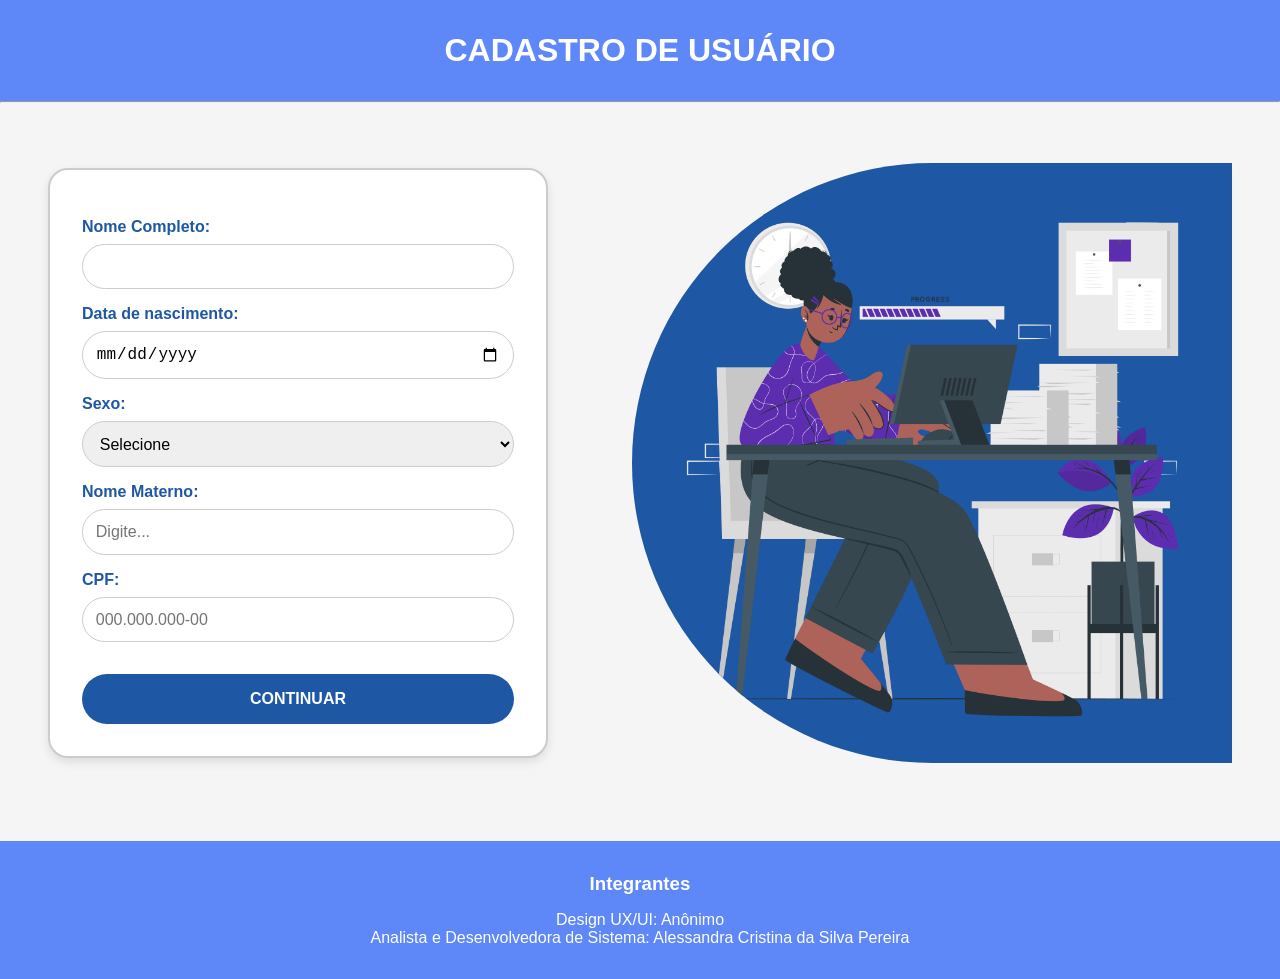
<file: index.html>
<!DOCTYPE html>
<html lang="en">
<head>
    <meta charset="UTF-8">
    <meta name="viewport" content="width=device-width, initial-scale=1.0">
    <title>Site Avaliação</title>
    <link rel="icon" href="img.png">
    <link rel="stylesheet" href="style.css">
</head>
<body>
    <header> <h2>CADASTRO DE USUÁRIO</h2> </header>
    <hr>
    <div class="container">
        <form action="#" name="formularioavaliadora">
            <label for="nome">Nome Completo:</label>
            <input type="text" id="nome">

            <label>Data de nascimento:</label>
            <input type="date" id="data">
            
            <label>Sexo:</label>
            <select id="select">
                <option value="1">Selecione</option>
                <option value="2">Feminino</option>
                <option value="3">Masculino</option>
                <option value="4">Outro</option>
            </select>
            
            <label>Nome Materno:</label>
            <input type="text" id="nomeMaterno" placeholder="Digite...">
            
            <label>CPF:</label>
            <input type="text" id="cpf" placeholder="000.000.000-00" oninput="mascaraCPF(this)" maxlength="14">
            
            <button type="submit" id="botao" onclick="validarFormulario(event)">
                CONTINUAR
            </button>
        </form>
        
        <div class="meio-circulo">
            <img src="img.png" alt="desenho de mulher mexendo no computador">
        </div>
    </div>
    <br>
    <footer>
        <div>
            <h3 class="integrantes">Integrantes</h3>
            <ul class="lista">
                <li class="nome">Design UX/UI: Anônimo</li>
                <li class="nome">Analista e Desenvolvedora de Sistema: Alessandra Cristina da Silva Pereira</li>
            </ul>
        </div>
    </footer>
    <script src="script.js"></script>
</body>
</html>
</file>
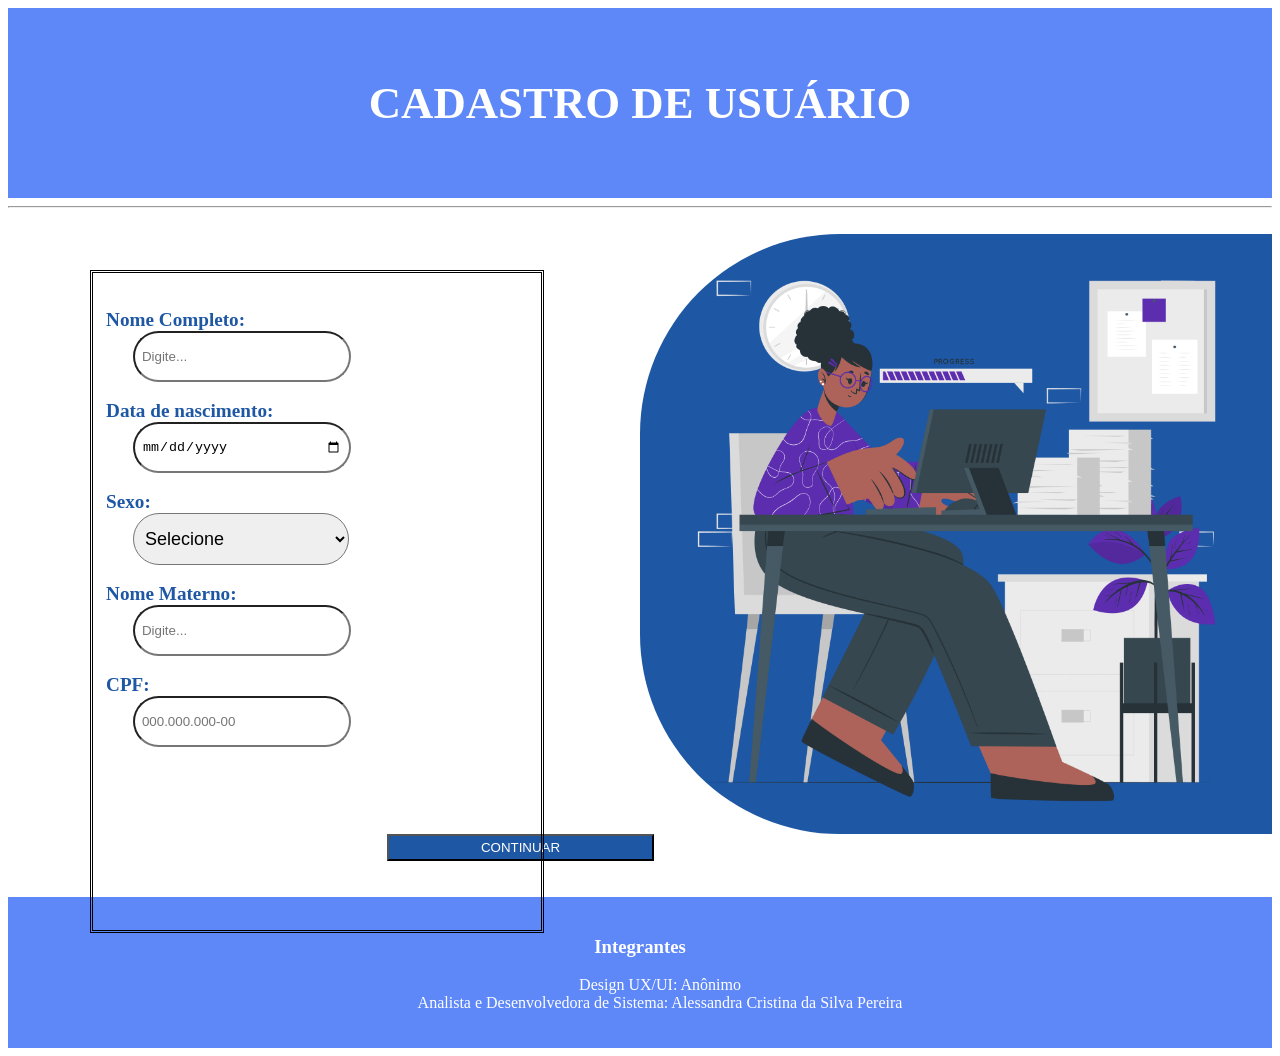
<file: AvaliacaoFormadoraIV.html>
<!DOCTYPE html>
<html lang="en">
<head>
    <meta charset="UTF-8">
    <meta name="viewport" content="width=device-width, initial-scale=1.0">
    <title>Site Avaliação</title>
    <link rel="stylesheet" href="AvaliacaoFormadoraIV.css">
</head>
<body>
    <header> <h2>CADASTRO DE USUÁRIO</h2> </header>
    <hr>
    <br>
    <form action="#" name="formularioavaliadora">
        <br>
        <br>
        <label>Nome Completo:</label>
        <br>
        <input type="text" id="nome" placeholder="Digite...">
        <br>
        <br>
        <label>Data de nascimento:</label>
        <br>
        <input type="date" id="data">
        <br>
        <br>
        <label>Sexo:</label>
        <br>
        <select id="select">
            <option value="1">Selecione</option>
            <option value="2">Feminino</option>
            <option value="3">Masculino</option>
            <option value="4">Outro</option>
        </select>
        <br>
        <br>
        <label>Nome Materno:</label>
        <br>
        <input type="text" id="nomeMaterno" placeholder="Digite...">
        <br>
        <br>
        <label>CPF:</label>
        <br>
        <input type="text" id="cpf" placeholder="000.000.000-00" oninput="mascaraCPF(this)" maxlength="14">
        <br>
        <br>
    </form>
    <div class="meio-circulo">
        <img src="canvain.png" alt="desenho de mulher mexendo no computador">
    </div>
    <button type="submit" id="botão" onclick="validarFormulario(event)">CONTINUAR</button>
    <br>
    <br>
    <br>
    <footer>
        <div>
            <h3 class="integrantes">Integrantes</h3>
            <ul class="lista">
                <li class="nome">Design UX/UI: Anônimo</li>
                <li class="nome">Analista e Desenvolvedora de Sistema: Alessandra Cristina da Silva Pereira</li>
            </ul>
        </div>
    </footer>
    <script src="Validacao.js"></script>
</body>
</html>
</file>
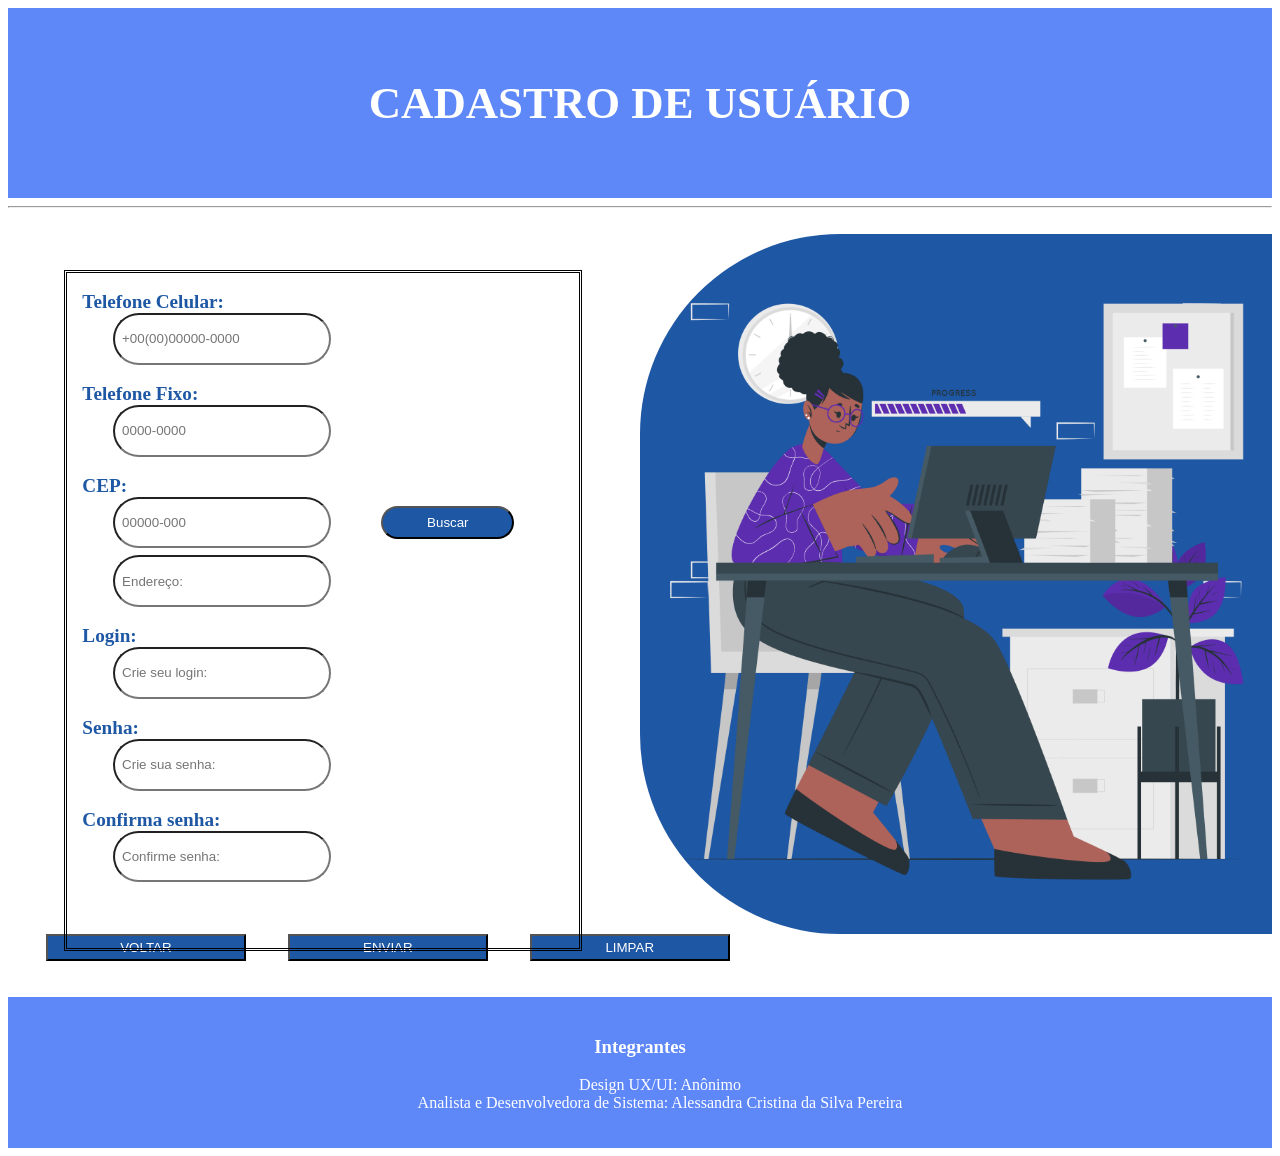
<file: AvaliaçãoFormadoraIV2.html>
<!DOCTYPE html>
<html lang="en">
<head>
    <meta charset="UTF-8">
    <meta name="viewport" content="width=device-width, initial-scale=1.0">
    <title>Site Avaliação</title>
    <link rel="stylesheet" href="AvaliacaoFormadoraIV2.css">
</head>
<body>
    <header> <h2>CADASTRO DE USUÁRIO</h2> </header> <!--Aqui vai ter algo como a logo da Unisuam ou apenas a cor laranja-->
    <hr>
    <br>
    <form action="#" name="formularioavaliadoradois">
        <br>
        <label>Telefone Celular:</label> 
        <br>
        <input type="text" id="celular" placeholder="+00(00)00000-0000" oninput="mascaraCel(this)" maxlength="17">
        <br>
        <br>
        <label>Telefone Fixo:</label>
        <br>
        <input type="text" id="telFixo" placeholder="0000-0000" oninput="mascaraTelFixo(this)" maxlength="8">
        <br>
        <br>
        <label>CEP:</label>
        <br>
        <input type="text" id="cep" placeholder="00000-000" oninput="formatarCEP(this)">  <button type="button" id="buscar">Buscar</button>
        <br>
        <input type="text"  placeholder="Endereço:" size="50"  id="endereco" readonly>
        <br>
        <br>
        <label>Login:</label>
        <br>
        <input type="text" id="login" placeholder="Crie seu login:" maxlength="5" onclick="validarLogin()">
        <br>
        <br>
        <label>Senha:</label>
        <br>
        <input type="password" id="senha" placeholder="Crie sua senha:" maxlength="7">
        <br>
        <br>
        <label>Confirma senha:</label>
        <br>
        <input type="password" id="confirmasenha" placeholder="Confirme senha:" maxlength="7">
        <br>
        <br>
    </form>
    <div class="meio-circulo">
        <img src="canvain.png" alt="desenho de mulher mexendo no computador">
    </div>
    <button type="button" id="botoes"><a href="AvaliacaoFormadoraIV.html">VOLTAR</a></button>
    <button type="submit" id="botoes" onclick="validarFormu()">ENVIAR</button>
    <button type="reset" id="botoes">LIMPAR</button>
    <br>
    <br>
    <br>
    <footer>
        <div>
            <h3 class="integrantes">Integrantes</h3>
            <ul class="lista">
                <li class="nome">Design UX/UI: Anônimo</li>
                <li class="nome">Analista e Desenvolvedora de Sistema: Alessandra Cristina da Silva Pereira</li>
            </ul>
        </div>
    </footer>
    <script src="Validacao.js"></script>
</body>
</html>
</file>
<file: style.css>
/* RESET */
* {
    margin: 0;
    padding: 0;
    box-sizing: border-box;
}

body {
    font-family: Arial, sans-serif;
    background-color: #f5f5f5;
    overflow-x: hidden;
}

/* HEADER */
header {
    background-color: #5e87f8;
    padding: 2rem;
    text-align: center;
}

h2 {
    color: white;
    font-size: 2rem;
}

/* CONTAINER PRINCIPAL */
.container {
    display: flex;
    align-items: center;
    justify-content: space-between;
    gap: 2rem;
    padding: 3rem;
    min-height: 80vh;
    flex-wrap: wrap;
}

/* FORM */
form {
    flex: 1;
    width: 100%;
    min-width: 300px;
    max-width: 500px;
    background-color: white;
    border: 2px solid #ccc;
    border-radius: 20px;
    padding: 2rem;
    display: flex;
    flex-direction: column;
    box-shadow: 0 4px 10px rgba(0,0,0,0.1);
}

label {
    display: block;
    margin-bottom: 0.5rem;
    margin-top: 1rem;
    font-size: 1rem;
    font-weight: bold;
    color: #1e57a4;
}

input, select {
    width: 100%;
    padding: 0.8rem;
    border-radius: 30px;
    border: 1px solid #ccc;
    font-size: 1rem;
}

input:focus, select:focus {
    outline: none;
    border-color: #1e57a4;
    box-shadow: 0 0 5px rgba(30, 87, 164, 0.3);
}

/* IMAGEM */
.meio-circulo {
    flex: 1;
    min-width: 300px;
    max-width: 600px;
    height: 600px;
    background-color: #1e57a4;
    border-radius: 300px 0 0 300px;
    overflow: hidden;
    display: flex;
    align-items: center;
    justify-content: center;
}

.meio-circulo img {
    width: 100%;
    height: 100%;
    object-fit: cover;
}

/* BOTÃO */
#botao {
    width: 100%;
    margin-top: 2rem;
    padding: 1rem;
    border: none;
    border-radius: 30px;
    background-color: #1e57a4;
    color: white;
    font-size: 1rem;
    font-weight: bold;
    cursor: pointer;
    transition: 0.3s;
}

#botao:hover {
    background-color: #163f77;
}

/* FOOTER */
footer {
    background-color: #5e87f8;
    color: white;
    padding: 2rem;
    text-align: center;
}

.lista {
    list-style: none;
    margin-top: 1rem;
}

/* RESPONSIVIDADE */
@media (max-width: 768px) {
    .container {
        flex-direction: column;
        padding: 1.5rem;
    }

    .meio-circulo {
        width: 100%;
        height: 350px;
        border-radius: 40px;
    }

    h2 {
        font-size: 1.5rem;
    }

    form {
        width: 100%;
        min-width: unset;
    }
}
</file>
<file: AvaliacaoFormadoraIV.css>
header {
    background-color: #5e87f8; /*Cor do fundo*/
    padding: 2em; /*Espaçamento entre o conteudo e borda*/
    text-align: center; /*Centraliza os itens*/
}


h2 {
    font-size: 280%; /*Tamanho do texto*/
    color: white; /*Cor do texto*/
    font-family: 'avenir next LT pro light'; /*Fonte do título*/
}


form {
    width: 35%; /*Largura*/
    height: 73%; /*Altura*/
    top: 62%; /*Move a caixa 33% para baixo*/
    left: 7%; /*Move a caixa 9.5% para a esquerda*/
    border: 3px double black; /*Bordas para as caixas*/
    position: absolute; /*Representação do layout da caixa*/
}


.meio-circulo {
    height: 700px; /*Altura*/
    margin-left: 50%; /*Move o meio circulo 50% para a esquerda*/
    border-radius: 200px 0 0 200px; /*Bordas arredondadas*/
    background-color: #1e57a4; /*Cor do fundo*/
    overflow: hidden; /*Indica que o conteúdo que ultrapassa o tamanho de um elemento*/
}


.meio-circulo img {
    width: 100%; /*Largura*/
    height: 100%; /*Altura*/
    object-fit: cover; /*Utilizada para especificar como um objeto deve ser redimensionado*/
}


label {
    font-size: 120%; /*Tamanho do texto*/
    color: #1e57a4; /*Cor do texto*/
    font-family: 'Times New Roman', Times, serif; /*Fonte do texto*/
    font-weight: bold; /*Deixa as palavras em negrito*/
    margin-left: 3%; /*Move as legendas dos input para a esquerda*/
}


input {
    border-radius: 3em; /*Bordas arredondadas*/
    padding: 7px; /*Espaçamento entre o conteúdo e borda*/
    width: 15em; /*Largura*/
    height: 5%; /*Altura*/
    margin-left: 9%; /*Move o button 10% para a esquerda*/
}


select {
    border-radius: 3em; /*Bordas arredondadas*/
    padding: 7px; /*Espaçamento entre o conteúdo e borda*/
    width: 12em; /*Largura*/
    height: 8%; /*Altura*/
    font-size: 18px; /*Ajusta o tamanho do texto*/
    margin-left: 9%; /*Move o button 10% para a esquerda*/
}


#botão:hover {
    border: 1px solid blue; /*Especifica o tipo e a espessura*/
    box-shadow: 1px 1px 2px silver; /*Sombra sutil*/
}


#botão {
    width: 20em; /*Largura*/
    height: 2em; /*Altura*/
    margin-left: 30%; /*Move o button 30% para a esquerda*/
    background-color: #1e57a4; /*Cor da caixa*/
    color: white; /*Cor das letras*/
}


footer {
    background-color: #5e87f8; /*Cor do fundo*/
    color: white; /*Cor do texto*/
    padding: 20px; /*Espaçamento entre o conteudo e borda*/
}


.integrantes  {
    text-align: center; /*Alinha o texto no centro*/
}


.lista {
    list-style-type: none; /*Remove o marcador de lista*/
    text-align: center; /*Alinha o texto no centro*/
}



/*         RESPONSIVE         */
    /*Computadores*/
@media (max-width: 1280px) {
    form {
        top: 30%; /*Move a caixa 33% para baixo*/
    }

    .meio-circulo {
        height: 600px; /*Altura*/
    }
}


@media (max-width: 1024px) {
    form {
        height: 63%; /*Altura*/
        top: 35%; /*Move a caixa 35% para baixo*/
    }

    .meio-circulo {
        margin-top: 5%; /*Move o meio circulo 5% para baixo*/
    }
}
    

    
/*Tablets*/
@media(min-width: 600px) and (max-width: 912px){
    form {
        width: 40%; /*Largura*/
        height: 60%; /*Altura*/
        top: 40%; /*Move a caixa 40% para baixo*/
    }

    .meio-circulo {
        margin-top: 10%; /*Move o meio circulo 10% para baixo*/
    }
}


@media (min-width: 480px) and (max-width: 599px) {
    form {
        width: 55%; /*Largura*/
        height: 60%; /*Altura*/
        top: 41%; /*Move a caixa 41% para baixo*/
        left: 1%; /*Move a caixa 1% para esquerda*/
    }

    #botão {
        margin-left: 10%; /*Move a caixa 10% para esquerda*/
    }
}


    
/*Celulares*/
@media(max-width: 479px) {
    form {
        width: 65%; /*Largura*/
        height: 53%; /*Altura*/
        top: 44%; /*Move a caixa 44% para baixo*/
        left: 1%; /*Move a caixa 1% para esquerda*/
    }

    .meio-circulo {
        margin-top: 3%; /*Move a caixa 3% para baixo*/
    }

    .meio-circulo img {
        width: 150%; /*Largura*/
    }

    #botão {
        margin-left: 15%; /*Move a caixa 15% para esquerda*/
    }
}


@media(max-width: 430px) {
    .meio-circulo img {
        width: 200%; /*Largura*/
    }
}


@media(max-width: 375px) {
    form {
        width: 70%; /*Largura*/
        height: 63%; /*Altura*/
        top: 46%; /*Move a caixa 46% para baixo*/
    }

    .meio-circulo img {
        width: 220%; /*Largura*/
    }

    #botão {
        margin-left: 5%; /*Move a caixa 5% para esquerda*/
    }
}


@media(max-width: 360px) {
    form {
        width: 75%; /*Largura*/
        height: 60%; /*Altura*/
        top: 46%; /*Move a caixa 46% para baixo*/
        left: 2%; /*Move a caixa 2% para esquerda*/
    }

    #botão {
        margin-left: 5%; /*Move a caixa 5% para esquerda*/
    }
}


@media(max-width: 320px) {
    .meio-circulo {
        margin-top: 55%; /*Move a caixa 55% para baixo*/
    }
}
</file>
<file: AvaliacaoFormadoraIV2.css>
header {
    background-color: #5e87f8; /*Cor do fundo*/
    padding: 2em; /*Espaçamento entre o conteudo e borda*/
    text-align: center; /*Centraliza os itens*/
}


h2 {
    font-size: 280%; /*Tamanho do texto*/
    color: white; /*Cor do texto*/
    font-family: 'avenir next LT pro light'; /*Fonte do título*/
}


form {
    width: 30%; /*Largura*/
    height: 110%; /*Altura*/
    top: 40%; /*Move a caixa 33% para baixo*/
    left: 10%; /*Move a caixa 9.5% para a esquerda*/
    border: 3px double black; /*Bordas para as caixas*/
    position: absolute; /*Representação do layout da caixa*/
}


.meio-circulo {
    height: 700px; /*Altura*/
    margin-left: 50%; /*Move o meio circulo 50% para a esquerda*/
    border-radius: 200px 0 0 200px; /*Bordas arredondadas*/
    background-color: #1e57a4; /*Cor do fundo*/
    overflow: hidden; /*Indica que o conteúdo que ultrapassa o tamanho de um elemento*/
}


.meio-circulo img {
    width: 100%; /*Largura*/
    height: 100%; /*Altura*/
    object-fit: cover; /*Utilizada para especificar como um objeto deve ser redimensionado*/
}


label {
    font-size: 120%; /*Tamanho do texto*/
    color: #1e57a4; /*Cor do texto*/
    font-family: 'Times New Roman', Times, serif; /*Fonte do texto*/
    font-weight: bold; /*Deixa as palavras em negrito*/
    margin-left: 3%; /*Move as legendas dos input para a esquerda*/
}


input {
    border-radius: 3em; /*Bordas arredondadas*/
    padding: 7px; /*Espaçamento entre o conteúdo e borda*/
    width: 15em; /*Largura*/
    height: 5%; /*Altura*/
    margin-left: 9%; /*Move o button 10% para a esquerda*/
}


select {
    border-radius: 3em; /*Bordas arredondadas*/
    padding: 7px; /*Espaçamento entre o conteúdo e borda*/
    width: 12em; /*Largura*/
    height: 8%; /*Altura*/
    font-size: 18px; /*Ajusta o tamanho do texto*/
    margin-left: 9%; /*Move o button 10% para a esquerda*/
}


#botoes:hover {
    border: 1px solid blue; /*Especifica o tipo e a espessura*/
    box-shadow: 1px 1px 2px silver; /*Sombra sutil*/
}


#botoes {
    width: 15em; /*Largura*/
    height: 2em; /*Altura*/
    margin-left: 3%; /*Move o button 25% para a esquerda*/
    background-color: #1e57a4; /*Cor da caixa*/
    color: white; /*Cor das letras*/
}


a {
    color: white; /*Cor do texto*/
    text-decoration: none; /*Remove o sublinhado*/
}


#buscar {
    width: 10em; /*Largura*/
    height: 5%; /*Altura*/
    margin-left: 9%; /*Move o button 10% para a esquerda*/
    border-radius: 3em; /*Bordas arredondadas*/
    background-color: #1e57a4; /*Cor do fundo*/
    color: white; /*Cor do texto*/
    margin-bottom: 1rem; /*Dimensão da margem do botão*/
}
  

#buscar:hover {
    border: 1px solid blue; /*Especifica o tipo e a espessura*/
    box-shadow: 1px 1px 2px silver; /*Sombra sutil*/
}


footer {
    background-color: #5e87f8; /*Cor do fundo*/
    color: white; /*Cor do texto*/
    padding: 20px; /*Espaçamento entre o conteudo e borda*/
}


.integrantes  {
    text-align: center; /*Alinha o texto no centro*/
}


.lista {
    list-style-type: none; /*Remove o marcador de lista*/
    text-align: center; /*Alinha o texto no centro*/
}



/*         RESPONSIVE         */
    /*Computadores*/
@media (max-width: 1280px) {
    form {
        width: 40%;
        height: 75%;
        top: 30%; /*Move a caixa 33% para baixo*/
        left: 5%;
    }

    .meio-circulo {
        height: 700px;
    }
}


@media (max-width: 1085px) {
    form {
        width: 45%;
        left: 2%;
    }
}


@media (max-width: 963px) {
    form {
        width: 50%;
        top: 32%;
        left: 1%;
    }

    .meio-circulo {
        height: 700px;
        margin-top: 1%;
    }
}
    

    
/*Tablets*/
@media(min-width: 723px) and (max-width: 912px){
    form {
        width: 60%;
        height: 70%;
        top: 35%;
    }

    .meio-circulo {
        margin-top: 2%;
    }
}


@media(min-width: 623px) and (max-width: 722px){
    form {
        width: 70%;
        height: 75%;
        top: 32%;
    }

    .meio-circulo {
        margin-top: 2%;
    }

    .meio-circulo img {
        width: 170%;
    }

    #botoes {
        width: 10em;
    }
}


@media(min-width: 600px) and (max-width: 622px){
    form {
        width: 75%;
        top: 38%;
    }

    #botoes {
        width: 10em;
    }
}


@media (min-width: 480px) and (max-width: 599px) {
    form {
        width: 60%;
        height: 80%;
        top: 41%;
    }

    .meio-circulo {
        height: 800px;
        margin-top: 2%;
    }

    #botão {
        margin-left: 10%;
    }
}


    
/*Celulares*/
@media(max-width: 479px) {
    form {
        width: 65%;
        height: 80%;
        top: 42%;
    }

    .meio-circulo {
        margin-top: 3%;
    }

    .meio-circulo img {
        width: 180%;
    }

    #botoes {
        width: 8em;
        margin-left: 3%;
    }
}


@media(max-width: 430px) {
    .meio-circulo img {
        width: 220%;
    }

    #botoes {
        width: 8em;
        margin-left: 3%;
    }
}


@media(max-width: 377px) {
    form {
        width: 70%;
        height: 63%;
        top: 46%;
    }

    .meio-circulo img {
        width: 220%;
    }

    #botão {
        margin-left: 5%;
    }
}


@media(max-width: 376px) {
    form {
        width: 75%;
        height: 60%;
        top: 46%;
        left: 2%;
    }

    #botão {
        margin-left: 5%;
    }
}


@media(max-width: 320px) {
    .meio-circulo {
        margin-top: 55%;
    }
}
</file>
